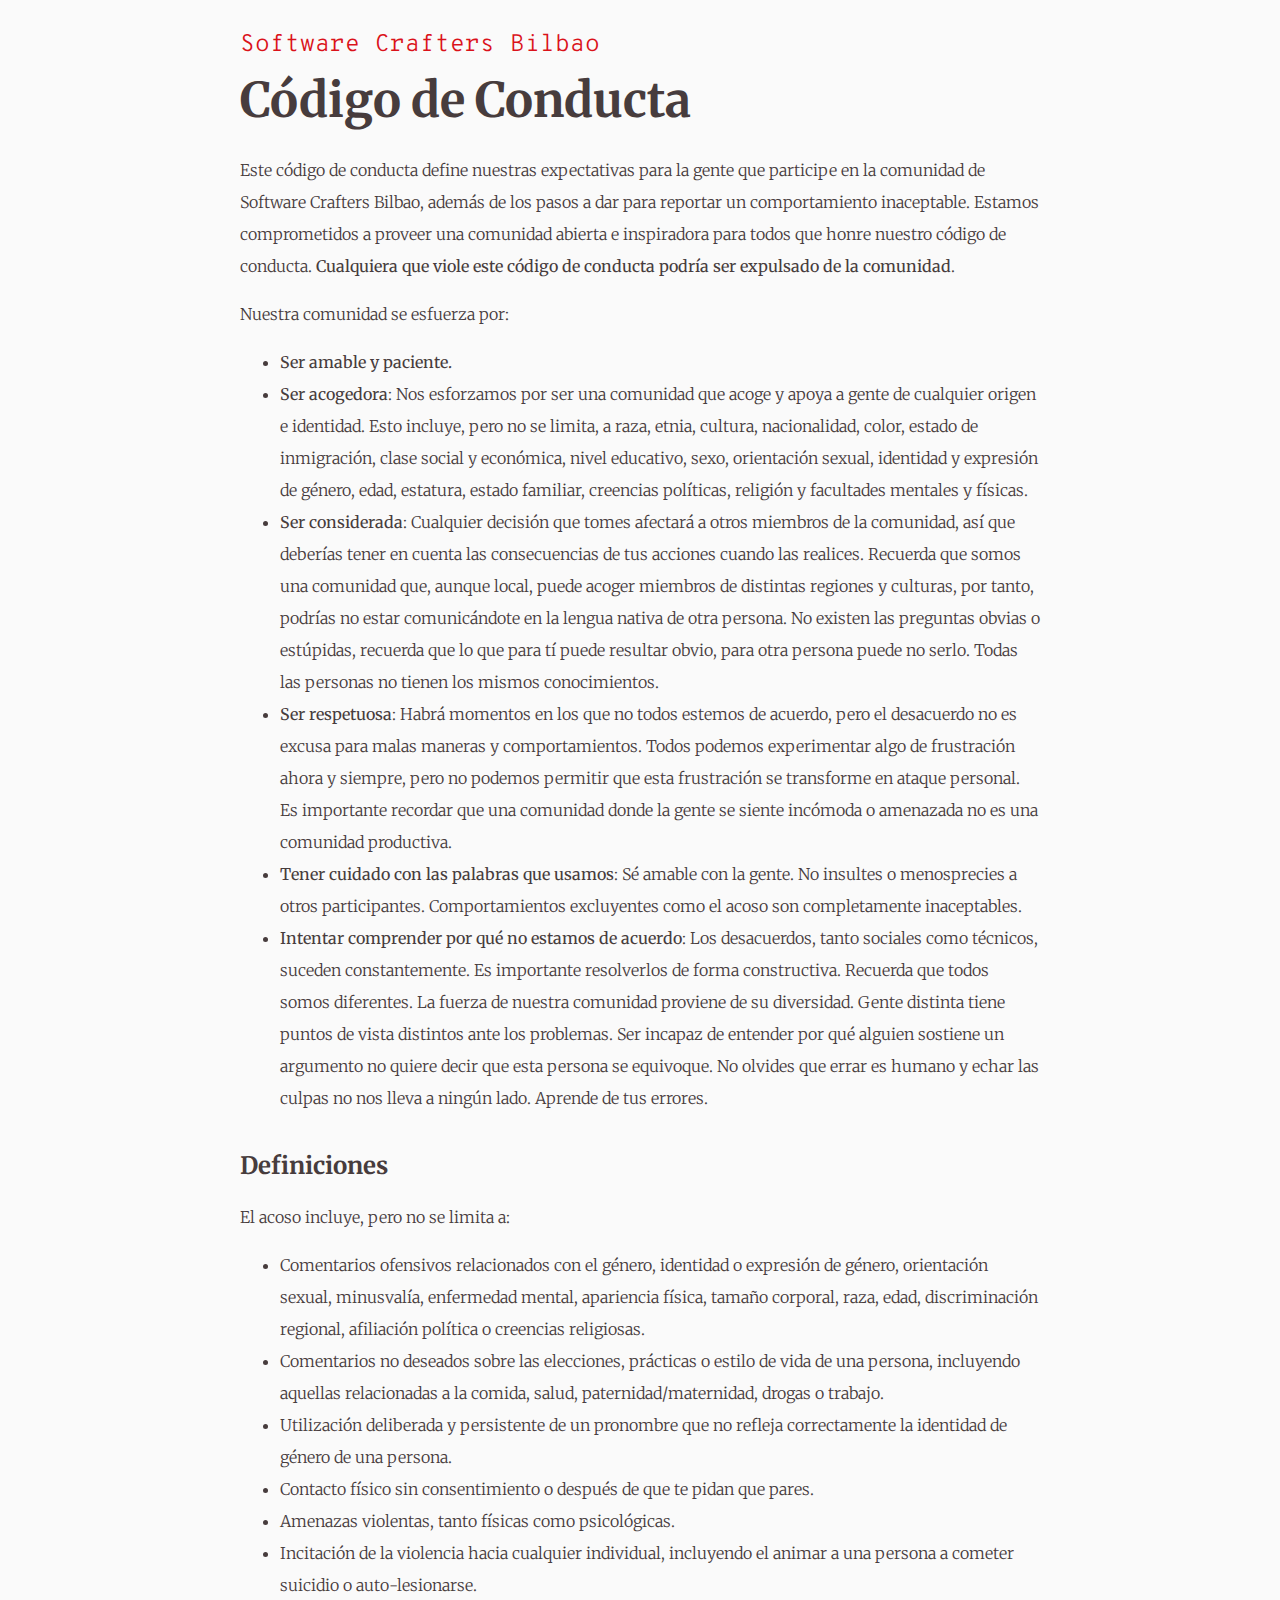
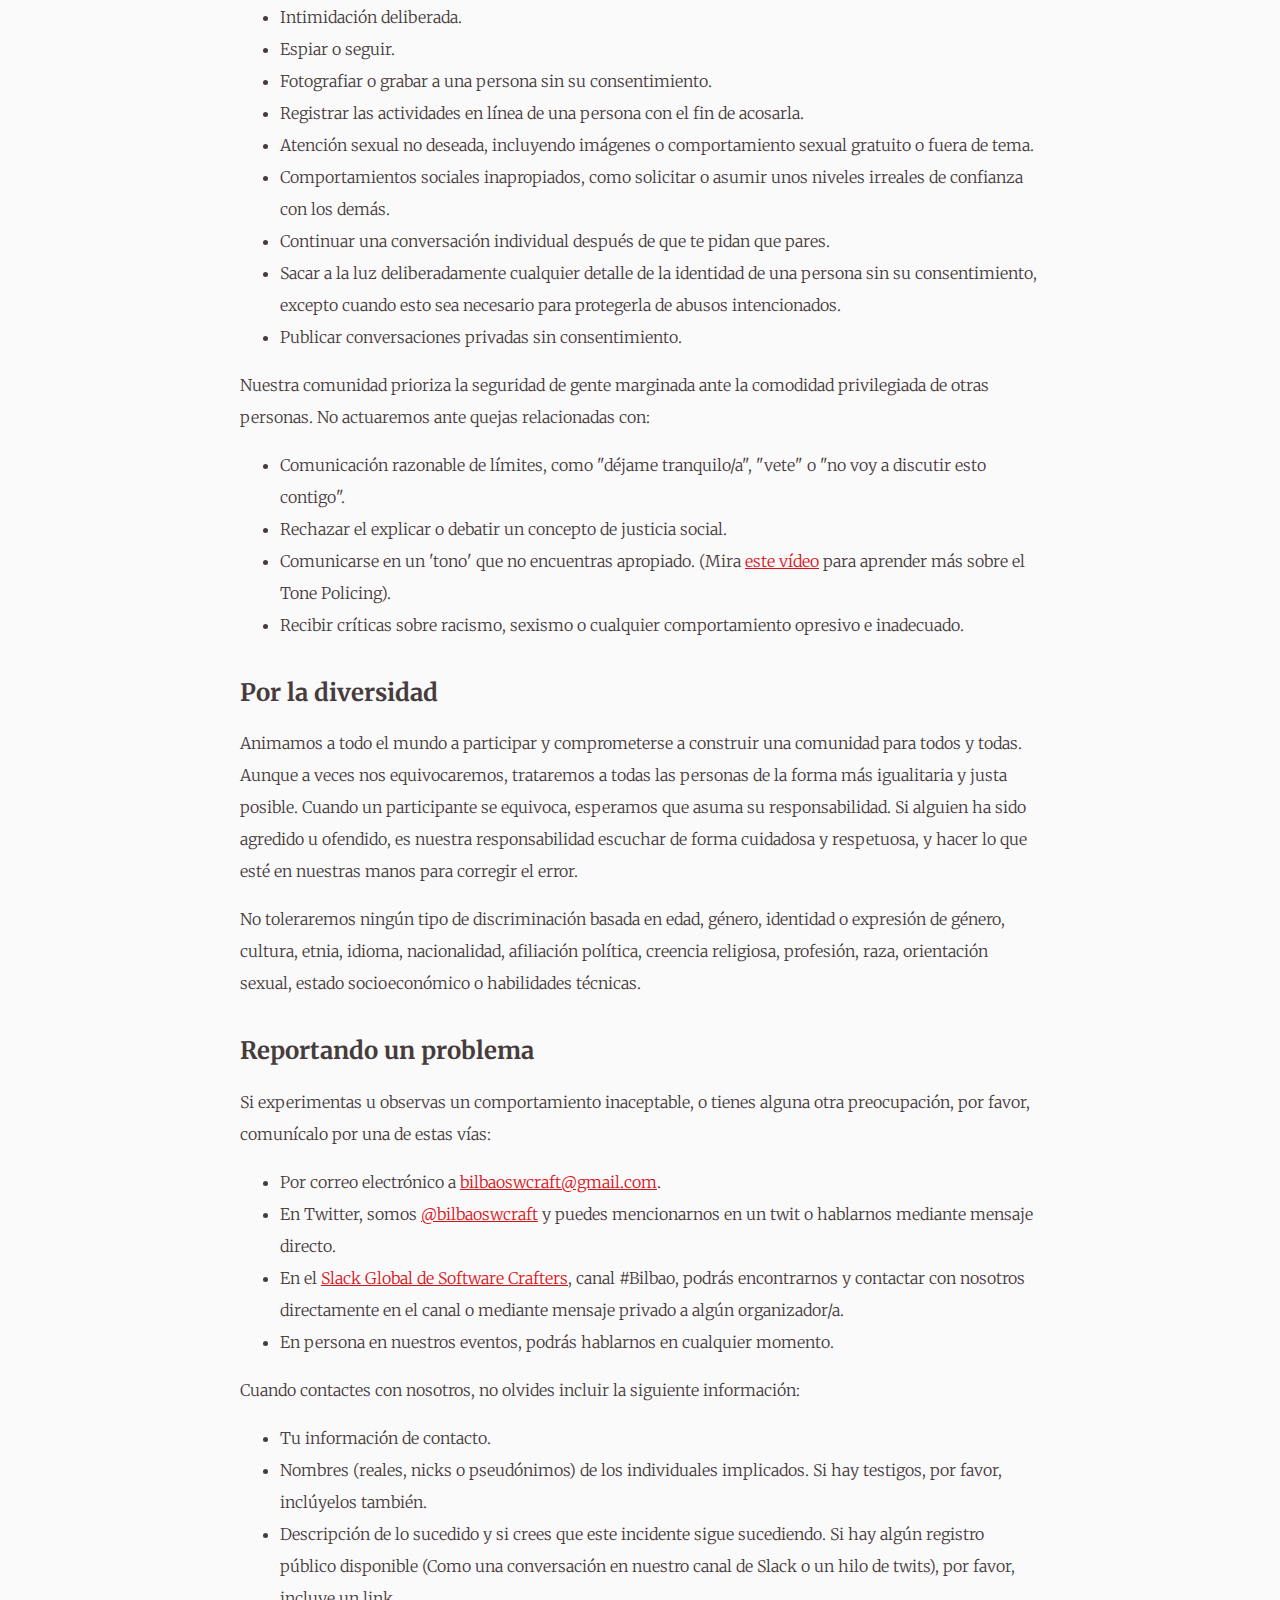
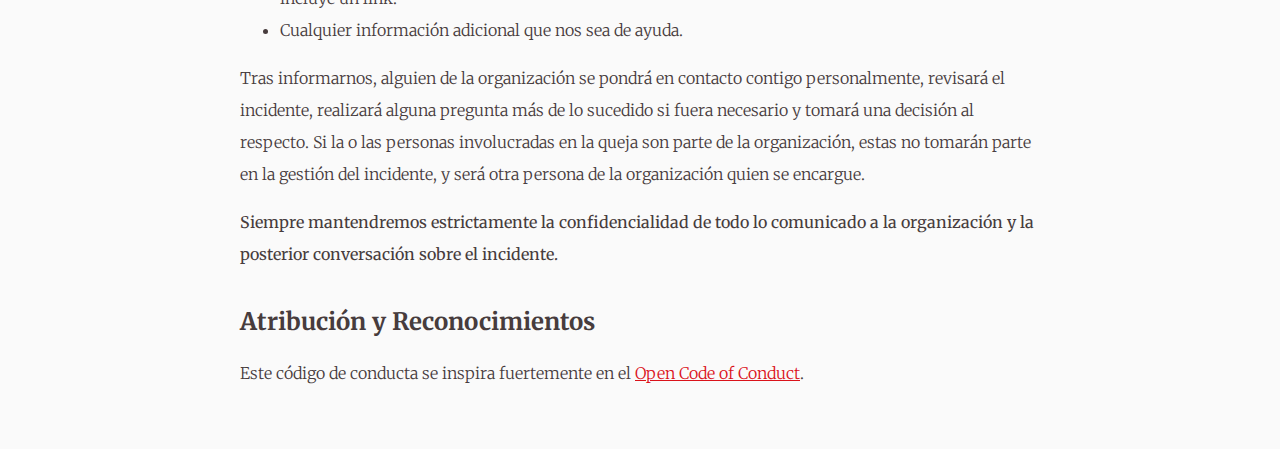
<file: code-of-conduct.html>
<html>
    <head>
        <title>Software Crafters Bilbao - Código de Conducta</title>
        <meta charset="utf8">
        <meta name="viewport" content="width=device-width, user-scalable=no">
        <link href="https://fonts.googleapis.com/css?family=Merriweather:300,700|Overpass+Mono:300" rel="stylesheet">        
        <link rel="stylesheet" href="style.css">
    </head>
    <body>

        <div class="scb-header">
            <div class="scb-content">
                <h3 class="scb-header-title">Software Crafters Bilbao</h3>
            </div>
        </div>

        <div class="scb-content">
            <h1 class="scb-title">Código de Conducta</h1>
            <p>Este código de conducta define nuestras expectativas para la gente que participe en la comunidad de Software Crafters Bilbao, además de los pasos a dar para reportar un comportamiento inaceptable. Estamos comprometidos a proveer una comunidad abierta e inspiradora para todos que honre nuestro código de conducta. <b>Cualquiera que viole este código de conducta podría ser expulsado de la comunidad</b>.</p>

            <p>Nuestra comunidad se esfuerza por:</p>

            <ul>
                <li>
                    <b>Ser amable y paciente.</b>
                </li>
                <li>
                    <b>Ser acogedora</b>: Nos esforzamos por ser una comunidad que acoge y apoya a gente de cualquier origen e identidad. Esto incluye, pero no se limita, a raza, etnia, cultura, nacionalidad, color, estado de inmigración, clase social y económica, nivel educativo, sexo, orientación sexual, identidad y expresión de género, edad, estatura, estado familiar, creencias políticas, religión y facultades mentales y físicas.
                </li>
                <li>
                    <b>Ser considerada</b>: Cualquier decisión que tomes afectará a otros miembros de la comunidad, así que deberías tener en cuenta las consecuencias de tus acciones cuando las realices. Recuerda que somos una comunidad que, aunque local, puede acoger miembros de distintas regiones y culturas, por tanto, podrías no estar comunicándote en la lengua nativa de otra persona. No existen las preguntas obvias o estúpidas, recuerda que lo que para tí puede resultar obvio, para otra persona puede no serlo. Todas las personas no tienen los mismos conocimientos.
                </li>
                <li>
                    <b>Ser respetuosa</b>: Habrá momentos en los que no todos estemos de acuerdo, pero el desacuerdo no es excusa para malas maneras y comportamientos. Todos podemos experimentar algo de frustración ahora y siempre, pero no podemos permitir que esta frustración se transforme en ataque personal. Es importante recordar que una comunidad donde la gente se siente incómoda o amenazada no es una comunidad productiva.
                </li>
                <li>
                    <b>Tener cuidado con las palabras que usamos</b>: Sé amable con la gente. No insultes o menosprecies a otros participantes. Comportamientos excluyentes como el acoso son completamente inaceptables.
                </li>
                <li>
                    <b>Intentar comprender por qué no estamos de acuerdo</b>: Los desacuerdos, tanto sociales como técnicos, suceden constantemente. Es importante resolverlos de forma constructiva. Recuerda que todos somos diferentes. La fuerza de nuestra comunidad proviene de su diversidad. Gente distinta tiene puntos de vista distintos ante los problemas. Ser incapaz de entender por qué alguien sostiene un argumento no quiere decir que esta persona se equivoque. No olvides que errar es humano y echar las culpas no nos lleva a ningún lado. Aprende de tus errores.
                </li>
            </ul>

            <h2>Definiciones</h2>

            <p>El acoso incluye, pero no se limita a:</p>

            <ul>
                <li>
                    Comentarios ofensivos relacionados con el género, identidad o expresión de género, orientación sexual, minusvalía, enfermedad mental, apariencia física, tamaño corporal, raza, edad, discriminación regional, afiliación política o creencias religiosas.
                </li>
                <li>
                    Comentarios no deseados sobre las elecciones, prácticas o estilo de vida de una persona, incluyendo aquellas relacionadas a la comida, salud, paternidad/maternidad, drogas o trabajo.
                </li>
                <li>
                    Utilización deliberada y persistente de un pronombre que no refleja correctamente la identidad de género de una persona.
                </li>
                <li>
                    Contacto físico sin consentimiento o después de que te pidan que pares.
                </li>
                <li>
                    Amenazas violentas, tanto físicas como psicológicas.
                </li>
                <li>
                    Incitación de la violencia hacia cualquier individual, incluyendo el animar a una persona a cometer suicidio o auto-lesionarse.
                </li>
                <li>
                    Intimidación deliberada.
                </li>
                <li>
                    Espiar o seguir.
                </li>
                <li>
                   Fotografiar o grabar a una persona sin su consentimiento.
                </li>
                <li>
                    Registrar las actividades en línea de una persona con el fin de acosarla.
                </li>
                <li>
                    Atención sexual no deseada, incluyendo imágenes o comportamiento sexual gratuito o fuera de tema.
                </li>
                <li>
                    Comportamientos sociales inapropiados, como solicitar o asumir unos niveles irreales de confianza con los demás.
                </li>
                <li>
                    Continuar una conversación individual después de que te pidan que pares.
                </li>
                <li>
                    Sacar a la luz deliberadamente cualquier detalle de la identidad de una persona sin su consentimiento, excepto cuando esto sea necesario para protegerla de abusos intencionados.
                </li>
                <li>
                    Publicar conversaciones privadas sin consentimiento.
                </li>
            </ul>

            <p>Nuestra comunidad prioriza la seguridad de gente marginada ante la comodidad privilegiada de otras personas. No actuaremos ante quejas relacionadas con:</p>
            
            <ul>
                <li>
                    Comunicación razonable de límites, como "déjame tranquilo/a", "vete" o "no voy a discutir esto contigo".
                </li>
                <li>
                    Rechazar el explicar o debatir un concepto de justicia social.
                </li>
                <li>
                    Comunicarse en un 'tono' que no encuentras apropiado. (Mira <a href="https://www.youtube.com/watch?v=jbYNzJGPats">este vídeo</a> para aprender más sobre el Tone Policing).
                </li>
                <li>
                    Recibir críticas sobre racismo, sexismo o cualquier comportamiento opresivo e inadecuado.
                </li>
            </ul>

            <h2>Por la diversidad</h2>

            <p>Animamos a todo el mundo a participar y comprometerse a construir una comunidad para todos y todas. Aunque a veces nos equivocaremos, trataremos a todas las personas de la forma más igualitaria y justa posible. Cuando un participante se equivoca, esperamos que asuma su responsabilidad. Si alguien ha sido agredido u ofendido, es nuestra responsabilidad escuchar de forma cuidadosa y respetuosa, y hacer lo que esté en nuestras manos para corregir el error.</p>

            <p>No toleraremos ningún tipo de discriminación basada en edad, género, identidad o expresión de género, cultura, etnia, idioma, nacionalidad, afiliación política, creencia religiosa, profesión, raza, orientación sexual, estado socioeconómico o habilidades técnicas.
            </p>

            <h2>Reportando un problema</h2>

            <p>Si experimentas u observas un comportamiento inaceptable, o tienes alguna otra preocupación, por favor, comunícalo por una de estas vías:</p>

            <ul>
                <li>Por correo electrónico a <a href="mailto:bilbaoswcraft@gmail.com">bilbaoswcraft@gmail.com</a>.</li>
                <li>En Twitter, somos <a href="https://twitter.com/bilbaoswcraft">@bilbaoswcraft</a> y puedes mencionarnos en un twit o hablarnos mediante mensaje directo.</li>
                <li>En el <a href="http://slack.softwarecraftsmanship.org/">Slack Global de Software Crafters</a>, canal #Bilbao, podrás encontrarnos y contactar con nosotros directamente en el canal o mediante mensaje privado a algún organizador/a.</li>
                <li>En persona en nuestros eventos, podrás hablarnos en cualquier momento.</li>
            </ul>

            <p>Cuando contactes con nosotros, no olvides incluir la siguiente información:</p>

            <ul>
                <li>Tu información de contacto.</li>
                <li>Nombres (reales, nicks o pseudónimos) de los individuales implicados. Si hay testigos, por favor, inclúyelos también.</li>
                <li>Descripción de lo sucedido y si crees que este incidente sigue sucediendo. Si hay algún registro público disponible (Como una conversación en nuestro canal de Slack o un hilo de twits), por favor, incluye un link.</li>
                <li>Cualquier información adicional que nos sea de ayuda.</li>
            </ul>

            <p>Tras informarnos, alguien de la organización se pondrá en contacto contigo personalmente, revisará el incidente, realizará alguna pregunta más de lo sucedido si fuera necesario y tomará una decisión al respecto. Si la o las personas involucradas en la queja son parte de la organización, estas no tomarán parte en la gestión del incidente, y será otra persona de la organización quien se encargue.</p>
            
            <p><b>Siempre mantendremos estrictamente la confidencialidad de todo lo comunicado a la organización y la posterior conversación sobre el incidente.</b></p>

            <h2>Atribución y Reconocimientos</h2>

            <p>Este código de conducta se inspira fuertemente en el <a href="http://todogroup.org/opencodeofconduct/">Open Code of Conduct</a>.</p>

        </div>
        
    </body>
</html>
</file>
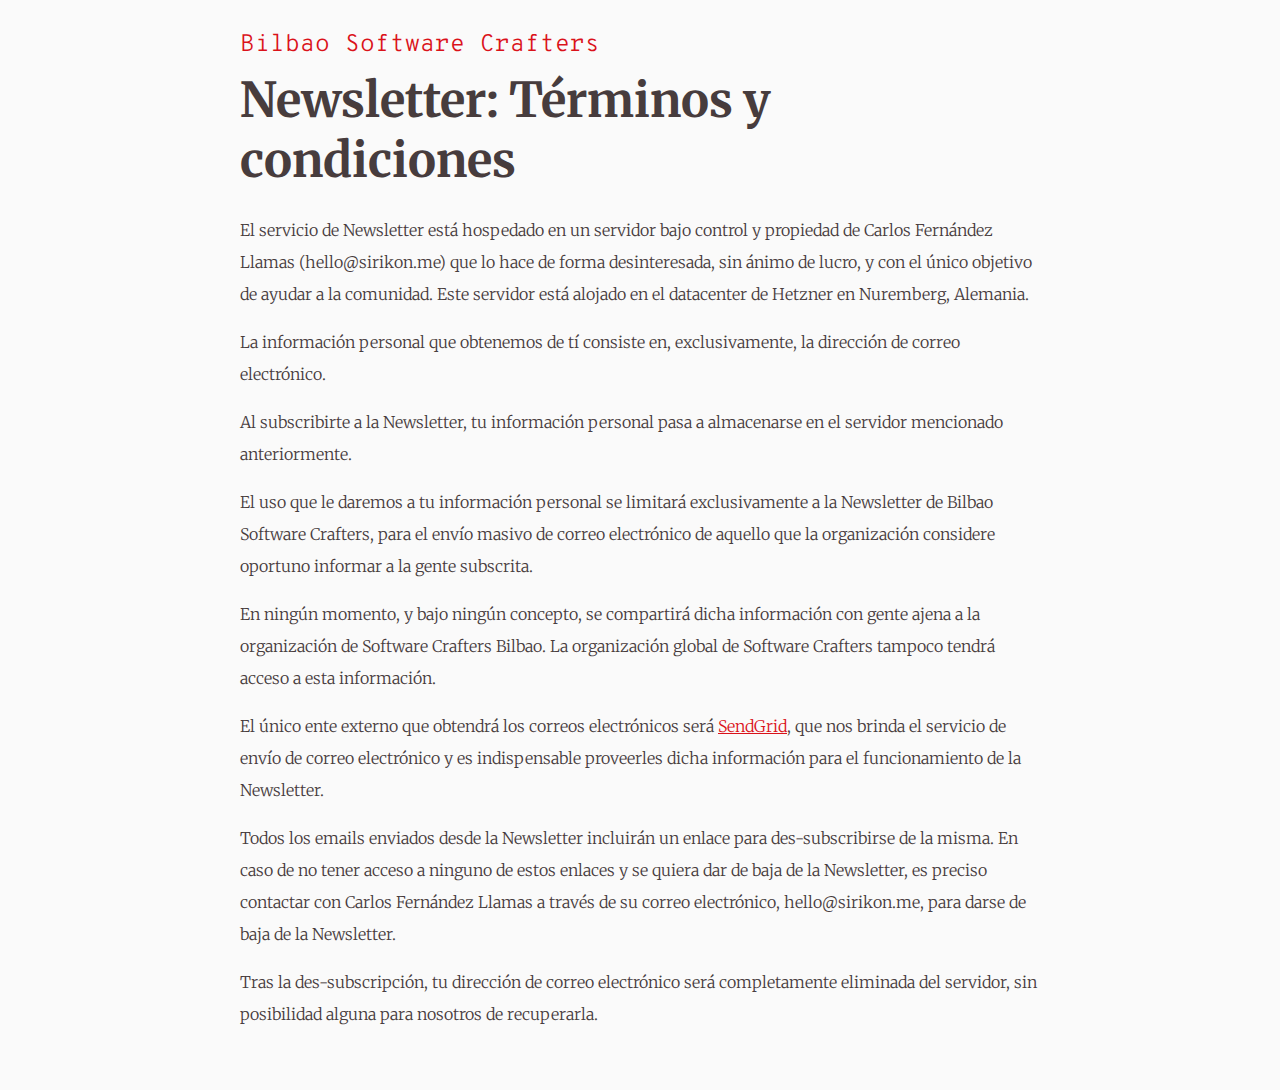
<file: newsletter-terms-and-conditions.html>
<html>
    <head>
        <title>Software Crafters Bilbao - Newsletter: Términos y condiciones</title>
        <meta charset="utf8">
        <meta name="viewport" content="width=device-width, user-scalable=no">
        <link href="https://fonts.googleapis.com/css?family=Merriweather:300,700|Overpass+Mono:300" rel="stylesheet">        
        <link rel="stylesheet" href="style.css">
    </head>
    <body>

        <div class="scb-header">
            <div class="scb-content">
                <h3 class="scb-header-title">Bilbao Software Crafters</h3>
            </div>
        </div>

        <div class="scb-content">
            <h1 class="scb-title">Newsletter: Términos y condiciones</h1>

            <p>El servicio de Newsletter está hospedado en un servidor bajo control y propiedad de Carlos Fernández Llamas (hello@sirikon.me) que lo hace de forma desinteresada, sin ánimo de lucro, y con el único objetivo de ayudar a la comunidad. Este servidor está alojado en el datacenter de Hetzner en Nuremberg, Alemania.</p>

            <p>La información personal que obtenemos de tí consiste en, exclusivamente, la dirección de correo electrónico.</p>

            <p>Al subscribirte a la Newsletter, tu información personal pasa a almacenarse en el servidor mencionado anteriormente.</p>

            <p>El uso que le daremos a tu información personal se limitará exclusivamente a la Newsletter de Bilbao Software Crafters, para el envío masivo de correo electrónico de aquello que la organización considere oportuno informar a la gente subscrita.</p>

            <p>En ningún momento, y bajo ningún concepto, se compartirá dicha información con gente ajena a la organización de Software Crafters Bilbao. La organización global de Software Crafters tampoco tendrá acceso a esta información.</p>

            <p>El único ente externo que obtendrá los correos electrónicos será <a target="_blank" href="https://sendgrid.com/">SendGrid</a>, que nos brinda el servicio de envío de correo electrónico y es indispensable proveerles dicha información para el funcionamiento de la Newsletter.</p>

            <p>Todos los emails enviados desde la Newsletter incluirán un enlace para des-subscribirse de la misma. En caso de no tener acceso a ninguno de estos enlaces y se quiera dar de baja de la Newsletter, es preciso contactar con Carlos Fernández Llamas a través de su correo electrónico, hello@sirikon.me, para darse de baja de la Newsletter.</p>

            <p>Tras la des-subscripción, tu dirección de correo electrónico será completamente eliminada del servidor, sin posibilidad alguna para nosotros de recuperarla.</p>

        </div>
        
    </body>
</html>
</file>
<file: style.css>
body {
    background-color: #fafafa;
    margin: 30px 0 60px 0;
    padding: 0;
    font-family: Merriweather, serif;
    font-weight: 300;
    color: #473c3d;
}

h1, h2, h3, h4, h5, h6 {
    font-family: Merriweather, serif;
    margin-top: 1.5em;
}

h1 {
    font-size: 3em;
}

p {
    font-size: 16px;
    line-height: 2;
}

ul, li {
    font-family: Merriweather, serif;
    line-height: 2;
}

a {
    color: #DA121A;
}

.scb-header {
    color: #DA121A;
}

.scb-header-title {
    font-family: "Overpass Mono", serif;
    font-weight: 300;
    font-size: 1.5em;
    margin: 0;
}

.scb-content {
    display: block;
    margin: auto;
    padding: 0 30px;
    max-width: 800px;
}

.scb-title {
    margin-top: .2em;
    margin-bottom: .5em;
}
</file>
